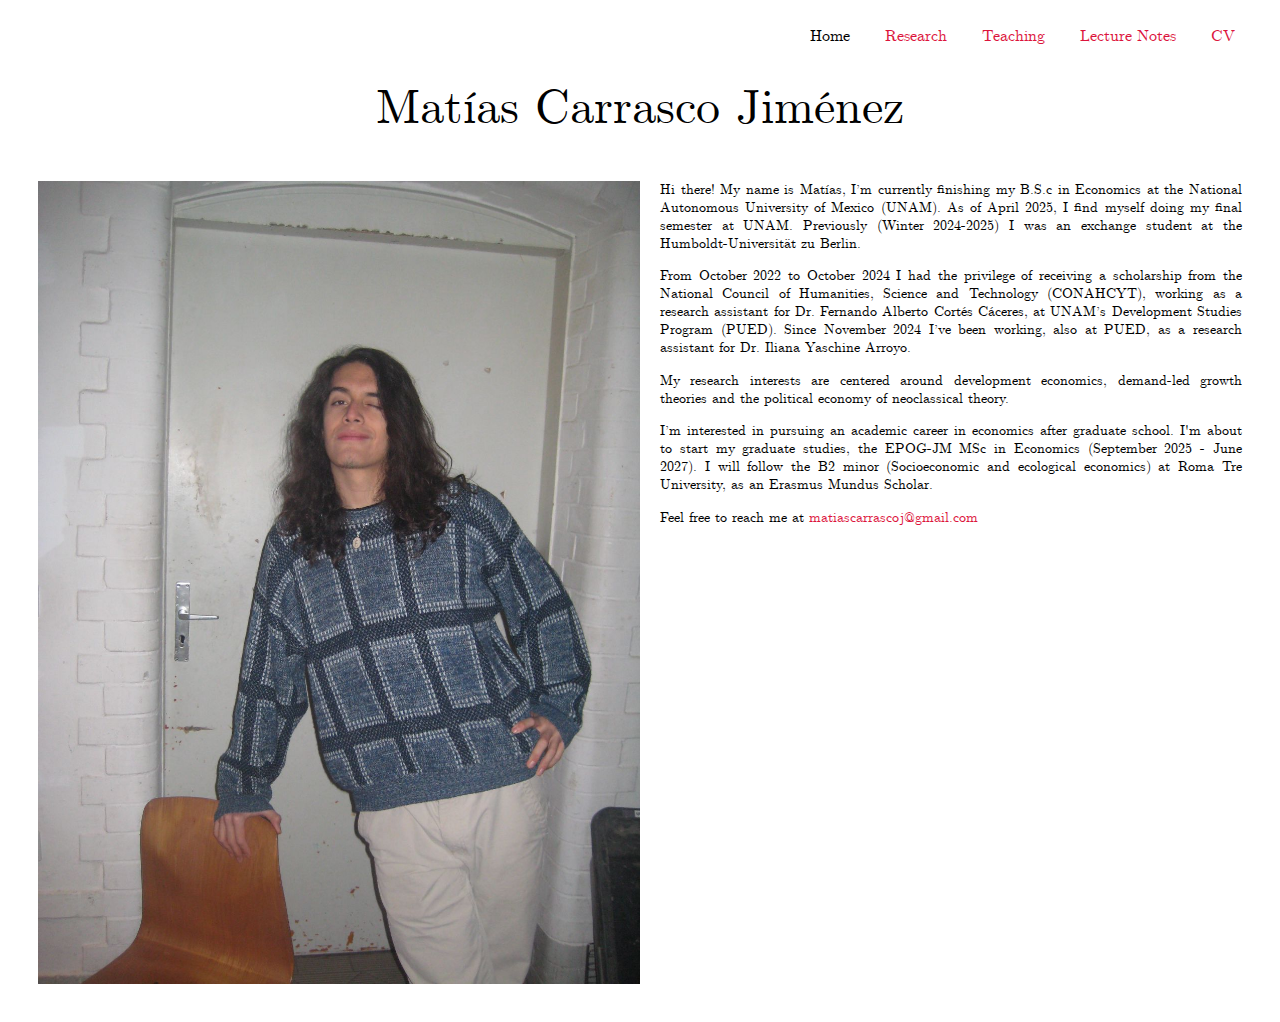
<file: index.html>
<html lang="en-us">

<head>
    <script defer="" src="https://cloud.umami.is/script.js" data-website-id="cf31dfd6-de16-4374-befb-bc57d5daa038"></script>
    <meta charset="utf-8">
    <meta name="viewport" content="width=device-width, initial-scale=1.0">
    <title>Matías Carrasco Jiménez</title>

    <link rel="stylesheet" type="text/css" href="estilo.css">

    <style>
        a {
            color: crimson;
            text-decoration: none;
            margin-right: 20px; 
        }

        a:visited {
            color: crimson;
        }

        a:hover {
            font-family: "cmunbx", "cmunrm";
            font-weight: bold;
        }

        .name {
            font-size: 3em; 
            font-weight: 200; 
            color: black; 
            text-align: center; 
            margin: 40px 0; 
        }

        .nav {
            font-size: 1em; 
            text-align: right; 
            position: absolute; 
            top: 10px; 
            right: 30px; 
        }

        .nav a {
            margin: 0 15px; 
        }

        .picture-container {
            float: left; 
            width: 50%; 
            margin-right: 20px;
        }

        .picture-container img {
            width: 100%; 
            height: auto; 
            display: block; 
        }

        .intro {
            font-size: 0.9em; 
            margin-top: 30px;
        }

        .intro p {
            text-align: justify;
        }

        .container {
            padding: 30px; /
            max-width: 1200px; 
            margin: 0 auto;
            overflow: hidden;
        }

        @media (max-width: 768px) {
            .nav {
                font-size: 0.9em; 
                text-align: right; 
                position: static; 
                margin-bottom: 20px; 
            }

            .nav a {
                display: inline-block;
                margin: 0 10px;
            }

            .picture-container {
                float: none; 
                width: 100%; 
                margin-bottom: 20px; 
                text-align: center;
            }

            .intro {
                text-align: center; 
                margin-top: 10px;
            }
        }
    </style>
</head>

<body>
    <div class="container">
        <p class="name">Matías Carrasco Jiménez</p>
       	<p class="nav">
    	<a href="/" style="color: black;">Home</a> 
    	<a href="/research">Research</a> 
    	<a href="/teaching">Teaching</a> 
    	<a href="/lecture-notes">Lecture Notes</a> 
   	    <a href="/cv.pdf">CV</a>
	</p>

        <div class="picture-container">
            <picture>
                <source srcset="mati.png 1280w, mati.png 640w" type="image/webp">
                <source srcset="mati.png 1280w, mati.png 640w">
                <img src="mati.png" alt="Matías Carrasco">
            </picture>
        </div>
        <div class="intro">
            <p>Hi there! My name is Matías, I’m currently finishing my B.S.c in Economics at the National Autonomous University of Mexico (UNAM). As of April 2025, I find myself doing my final semester at UNAM. Previously (Winter 2024-2025) I was an exchange student at the Humboldt-Universität zu Berlin. 
            </p>
            <p>From October 2022 to October 2024 I had the privilege of receiving a scholarship from the National Council of Humanities, Science and Technology (CONAHCYT), working as a research assistant for Dr. Fernando Alberto Cortés Cáceres, at UNAM’s Development Studies Program (PUED). Since November 2024 I’ve been working, also at PUED, as a research assistant for Dr. Iliana Yaschine Arroyo. 
            </p>
            <p>My research interests are centered around development economics, demand-led growth theories and the political economy of neoclassical theory.</p>
            <p> I’m interested in pursuing an academic career in economics after graduate school. I'm about to start my graduate studies, the EPOG-JM MSc in Economics (September 2025 - June 2027). I will follow the B2 minor (Socioeconomic and ecological economics) at Roma Tre University, as an Erasmus Mundus Scholar.
            </p>
	    <p>Feel free to reach me at <a href="mailto:matiascarrascoj@gmail.com">matiascarrascoj@gmail.com</a></p>
        </div>
    </div>
</body>

</html>
</file>
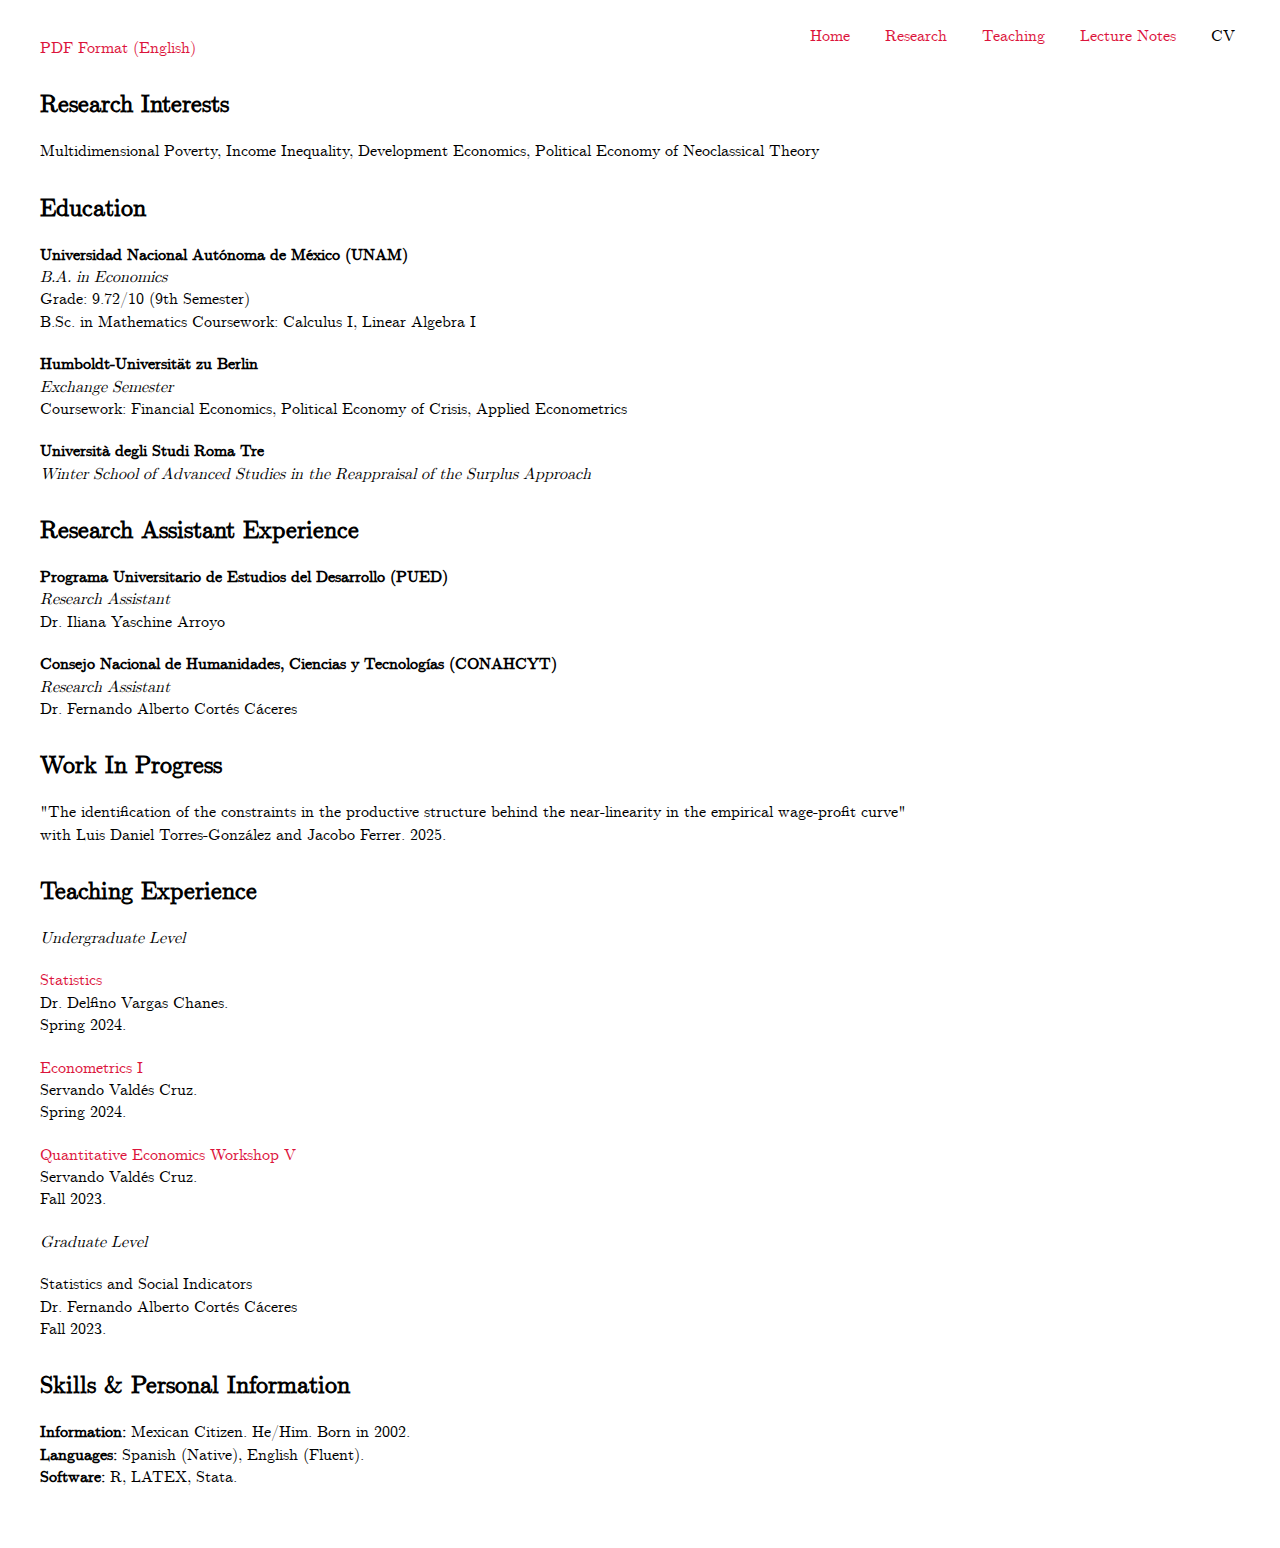
<file: cv.html>
<html lang="en-us">

<head>
    <script defer="" src="https://cloud.umami.is/script.js" data-website-id="cf31dfd6-de16-4374-befb-bc57d5daa038"></script>
    <meta charset="utf-8">
    <meta name="viewport" content="width=device-width, initial-scale=1.0">
    <title>Matías Carrasco Jiménez</title>

    <link rel="stylesheet" type="text/css" href="estilo.css">

    <style>
        a {
            color: crimson;
            text-decoration: none;
            margin-right: 20px; 
        }

        a:visited {
            color: crimson;
        }

        a:hover {
            font-family: "cmunbx", "cmunrm";
            font-weight: bold;
        }

.name {
    font-size: 3em;
    font-weight: 200;
    color: black;
    text-align: center;
    margin: 40px 0;
}

.nav {
    font-size: 1em;
    text-align: right;
    position: absolute;
    top: 10px;
    right: 30px;
}

.nav a {
    margin: 0 15px;
}

.picture-container {
    float: left;
    width: 50%;
    margin-right: 20px;
}

.picture-container img {
    width: 100%;
    height: auto;
    display: block;
}

.intro {
    font-size: 1em;
    margin-top: 30px;
}

.intro p {
    text-align: justify;
}

.paper {
    margin-bottom: 20px;  
    font-size: 1em;   
}

.paper-line {
    margin: 0;            
    padding: 0;           
    line-height: 1.4;     
}

.paper-title {
    font-weight: normal;
}

.container {
    padding: 30px;
    max-width: 1200px;
    margin: 0 auto;
    overflow: hidden;
}

@media (max-width: 768px) {
    .nav {
        font-size: 0.9em;
        text-align: right;
        position: static;
        margin-bottom: 20px;
    }

    .nav a {
        display: inline-block;
        margin: 0 10px;
    }

    .picture-container {
        float: none;
        width: 100%;
        margin-bottom: 20px;
        text-align: center;
    }

    .intro {
        text-align: center;
        margin-top: 10px;
    }
}
    </style>
</head>

<body>
    <div class="container">
        <p class="nav">
        <a href="/" >Home</a> 
        <a href="/research">Research</a> 
        <a href="/teaching">Teaching</a> 
        <a href="/lecture-notes">Lecture Notes</a> 
        <a href="/cv"style="color: black;">CV</a>
    </p>

 <div class="paper">
                <p class="paper-line">
                    <a href="/cv.pdf">
                        PDF Format (English)
                    </a>
                </p>
            </div>


<div class="intro">
            <h2>Research Interests</h2>
    </div>
    
            <div class="paper">
                <p class="paper-line">Multidimensional Poverty, Income Inequality, Development Economics, Political Economy of Neoclassical Theory</p>
            </div>

        <div class="intro">
            <h2>Education</h2>
    </div>
    
            <div class="paper">
                <p class="paper-line"><b>Universidad Nacional Autónoma de México (UNAM)</b></p>
                <p class="paper-line"><i>B.A. in Economics</i></p>
                <p class="paper-line">Grade: 9.72/10 (9th Semester)</p>
                <p class="paper-line">B.Sc. in Mathematics Coursework: Calculus I, Linear Algebra I</p>
            </div>

            <div class="paper">
                <p class="paper-line"><b>Humboldt-Universität zu Berlin</b></p>
                <p class="paper-line"><i>Exchange Semester</i></p>
                <p class="paper-line">Coursework: Financial Economics, Political Economy of Crisis, Applied Econometrics</p>
            </div>

                       <div class="paper">
                <p class="paper-line"><b>Università degli Studi Roma Tre</b></p>
                <p class="paper-line"><i>Winter School of Advanced Studies in the Reappraisal of the Surplus Approach </i></p>
            </div>


         <div class="intro">
            <h2>Research Assistant Experience</h2>
    </div>
    
            <div class="paper">
                <p class="paper-line"><b>Programa Universitario de Estudios del Desarrollo (PUED)</b></p>
                <p class="paper-line"><i>Research Assistant</i></p>
                <p class="paper-line">Dr. Iliana Yaschine Arroyo</p>
            </div>


                 <div class="paper">
                <p class="paper-line"><b>Consejo Nacional de Humanidades, Ciencias y Tecnologías  (CONAHCYT)</b></p>
                <p class="paper-line"><i>Research Assistant</i></p>
                <p class="paper-line">Dr. Fernando Alberto Cortés Cáceres</p>
            </div>


            <div class="intro">
            <h2>Work In Progress</h2>
    </div>


    <div class="paper">
                <p class="paper-line">
                    "The identification of the constraints in the productive structure behind the near-linearity in the empirical wage-profit curve"
                </p>
                <p class="paper-line">with Luis Daniel Torres-González and Jacobo Ferrer. 2025.
</p>
            </div>


             <div class="intro">
            <h2>Teaching Experience</h2>
    </div>


    <div class="paper">
                <p class="paper-line"><i>Undergraduate Level</i></p>
            </div>

            <div class="paper">
                <p class="paper-line">
                    <a href="403" class="paper-title">
                        Statistics
                    </a>
                </p>
                <p class="paper-line">Dr. Delfino Vargas Chanes.</p>
                <p class="paper-line">Spring 2024.</p>
            </div>

                 <div class="paper">
                <p class="paper-line">
                    <a href="716" class="paper-title">
                        Econometrics I
                    </a>
                </p>
                <p class="paper-line">Servando Valdés Cruz.</p>
                <p class="paper-line">Spring 2024.</p>
            </div>

                 <div class="paper">
                <p class="paper-line">
                    <a href="508" class="paper-title">
                        Quantitative Economics Workshop V
                    </a>
                </p>
                <p class="paper-line">Servando Valdés Cruz.</p>
                <p class="paper-line">Fall 2023.</p>
            </div>

           <div class="paper">
                <p class="paper-line"><i>Graduate Level</i></p>
            </div>

                             <div class="paper">
                <p class="paper-line">
                    Statistics and Social Indicators 
                </p>
                <p class="paper-line">Dr. Fernando Alberto Cortés Cáceres</p>
                <p class="paper-line">Fall 2023.</p>
            </div>


            <div class="intro">
            <h2>Skills & Personal Information</h2>
    </div>

            <div class="paper">
                <p class="paper-line"><b>Information:</b> Mexican Citizen. He/Him. Born in 2002.</p>
                <p class="paper-line"><b>Languages:</b> Spanish (Native), English (Fluent).</p>
                <p class="paper-line"><b>Software:</b> R, LATEX, Stata.</p>
            </div>
</body>

</html>
</file>
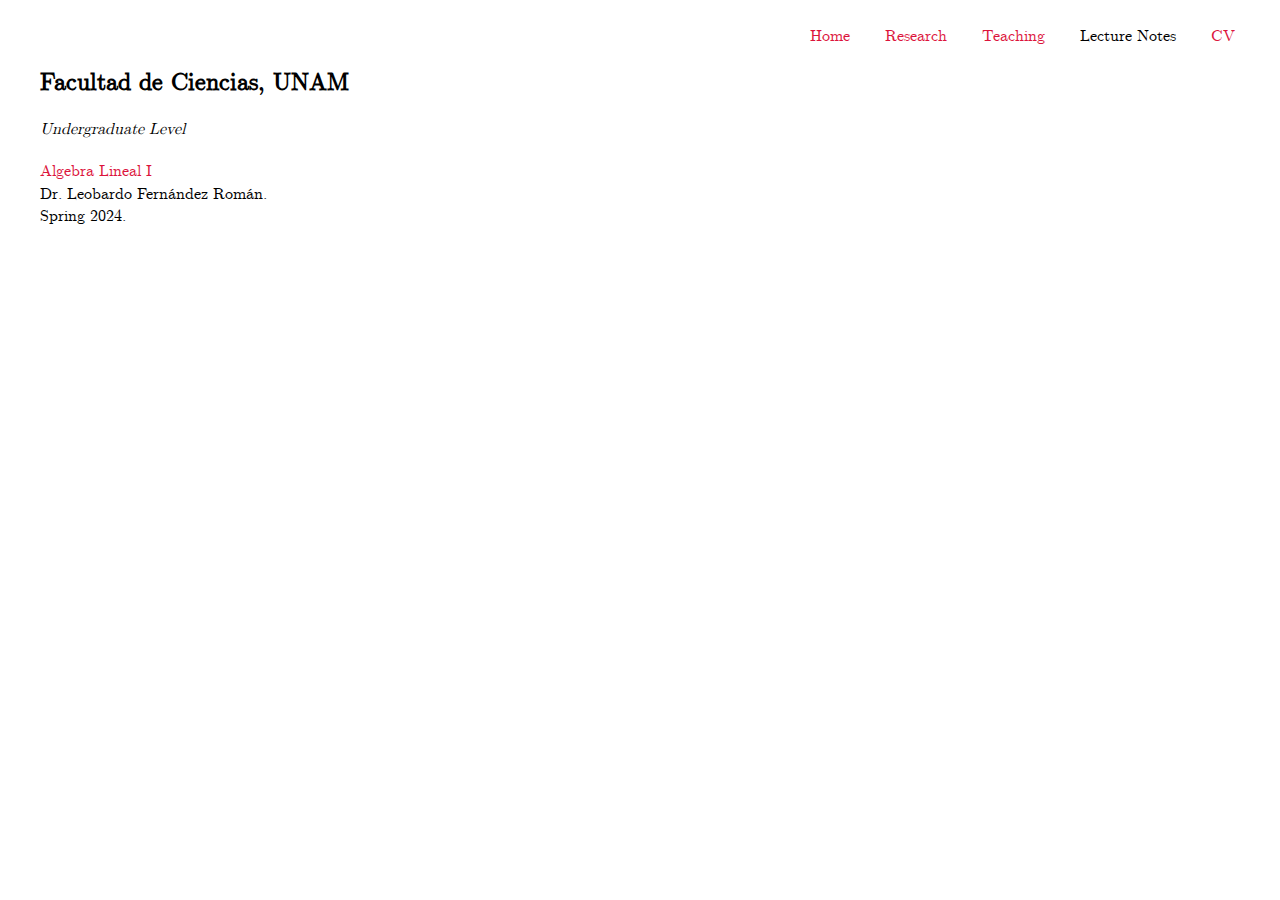
<file: lecture-notes.html>
<html lang="en-us">

<head>
    <script defer="" src="https://cloud.umami.is/script.js" data-website-id="cf31dfd6-de16-4374-befb-bc57d5daa038"></script>
    <meta charset="utf-8">
    <meta name="viewport" content="width=device-width, initial-scale=1.0">
    <title>Matías Carrasco Jiménez</title>

    <link rel="stylesheet" type="text/css" href="estilo.css">

    <style>
        a {
            color: crimson;
            text-decoration: none;
            margin-right: 20px; 
        }

        a:visited {
            color: crimson;
        }

        a:hover {
            font-family: "cmunbx", "cmunrm";
            font-weight: bold;
        }

.name {
    font-size: 3em;
    font-weight: 200;
    color: black;
    text-align: center;
    margin: 40px 0;
}

.nav {
    font-size: 1em;
    text-align: right;
    position: absolute;
    top: 10px;
    right: 30px;
}

.nav a {
    margin: 0 15px;
}

.picture-container {
    float: left;
    width: 50%;
    margin-right: 20px;
}

.picture-container img {
    width: 100%;
    height: auto;
    display: block;
}

.intro {
    font-size: 1em;
    margin-top: 30px;
}

.intro p {
    text-align: justify;
}

.paper {
    margin-bottom: 20px;  /* Space between papers */
    font-size: 1em;    /* Smaller font size */
}

.paper-line {
    margin: 0;            
    padding: 0;           
    line-height: 1.4;     
}

.paper-title {
    font-weight: normal;
}

.container {
    padding: 30px;
    max-width: 1200px;
    margin: 0 auto;
    overflow: hidden;
}

@media (max-width: 768px) {
    .nav {
        font-size: 0.9em;
        text-align: right;
        position: static;
        margin-bottom: 20px;
    }

    .nav a {
        display: inline-block;
        margin: 0 10px;
    }

    .picture-container {
        float: none;
        width: 100%;
        margin-bottom: 20px;
        text-align: center;
    }

    .intro {
        text-align: center;
        margin-top: 10px;
    }
}
    </style>
</head>

<body>
    <div class="container">
        <p class="nav">
        <a href="/" >Home</a> 
        <a href="/research">Research</a> 
        <a href="/teaching">Teaching</a> 
        <a href="/lecture-notes"style="color: black;">Lecture Notes</a> 
        <a href="/cv.pdf">CV</a>
    </p>


     <div class="intro">
            <h2>Facultad de Ciencias, UNAM</h2>
    </div>
    
            <div class="paper">
                <p class="paper-line"><i>Undergraduate Level</i></p>
            </div>

            <div class="paper">
                <p class="paper-line">
                    <a href="notes/algebralineal.pdf" class="paper-title">
                        Algebra Lineal I
                    </a>
                </p>
                <p class="paper-line">Dr. Leobardo Fernández Román.</p>
                <p class="paper-line">Spring 2024.</p>
            </div>
</file>
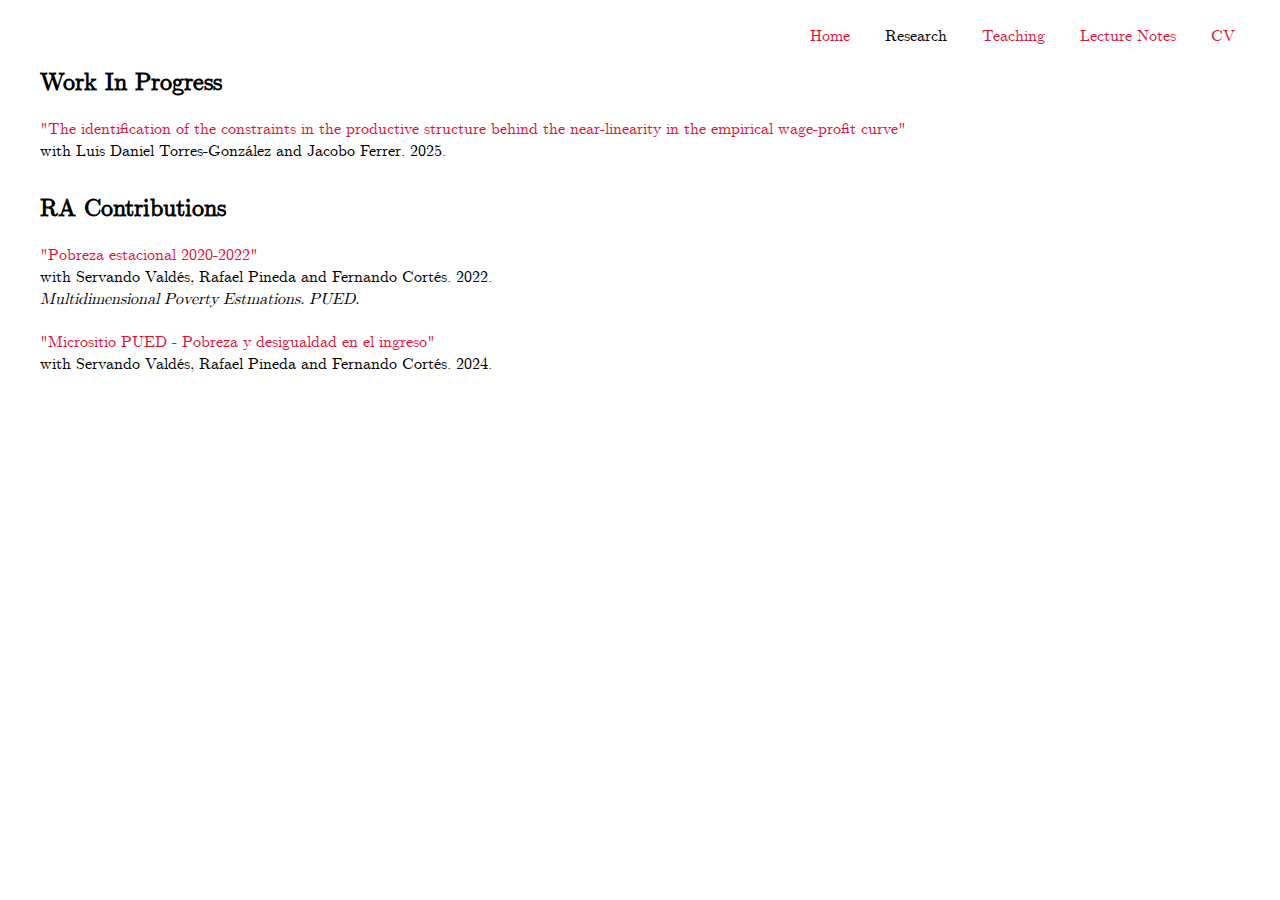
<file: research.html>
<html lang="en-us">

<head>
    <script defer="" src="https://cloud.umami.is/script.js" data-website-id="cf31dfd6-de16-4374-befb-bc57d5daa038"></script>
    <meta charset="utf-8">
    <meta name="viewport" content="width=device-width, initial-scale=1.0">
    <title>Matías Carrasco Jiménez</title>

    <link rel="stylesheet" type="text/css" href="estilo.css">

    <style>
        a {
            color: crimson;
            text-decoration: none;
            margin-right: 20px; 
        }

        a:visited {
            color: crimson;
        }

        a:hover {
            font-family: "cmunbx", "cmunrm";
            font-weight: bold;
        }

.name {
    font-size: 3em;
    font-weight: 200;
    color: black;
    text-align: center;
    margin: 40px 0;
}

.nav {
    font-size: 1em;
    text-align: right;
    position: absolute;
    top: 10px;
    right: 30px;
}

.nav a {
    margin: 0 15px;
}

.picture-container {
    float: left;
    width: 50%;
    margin-right: 20px;
}

.picture-container img {
    width: 100%;
    height: auto;
    display: block;
}

.intro {
    font-size: 1em;
    margin-top: 30px;
}

.intro p {
    text-align: justify;
}

.paper {
    margin-bottom: 20px;  
    font-size: 1em;    
}

.paper-line {
    margin: 0;            
    padding: 0;           
    line-height: 1.4;     
}

.paper-title {
    font-weight: normal;
}

.container {
    padding: 30px;
    max-width: 1200px;
    margin: 0 auto;
    overflow: hidden;
}

@media (max-width: 768px) {
    .nav {
        font-size: 0.9em;
        text-align: right;
        position: static;
        margin-bottom: 20px;
    }

    .nav a {
        display: inline-block;
        margin: 0 10px;
    }

    .picture-container {
        float: none;
        width: 100%;
        margin-bottom: 20px;
        text-align: center;
    }

    .intro {
        text-align: center;
        margin-top: 10px;
    }
}
    </style>
</head>

<body>
    <div class="container">
        <p class="nav">
        <a href="/" >Home</a> 
        <a href="/research"style="color: black;">Research</a> 
        <a href="/teaching">Teaching</a> 
        <a href="/lecture-notes">Lecture Notes</a> 
        <a href="/cv.pdf">CV</a>
    </p>

            <div class="intro">
            <h2>Work In Progress</h2>
    </div>
    
            <div class="paper">
                <p class="paper-line">
                <a href="/research/wageprofitposter.pdf" class="paper-title">
                    "The identification of the constraints in the productive structure behind the near-linearity in the empirical wage-profit curve"</a>
                </p>
                <p class="paper-line">with Luis Daniel Torres-González and Jacobo Ferrer. 2025.
</p>
            </div>


            <div class="intro">
            <h2>RA Contributions</h2>
    </div>

            <div class="paper">
                <p class="paper-line">
                    <a href="/research/nota.pdf" class="paper-title">
                        "Pobreza estacional 2020-2022"
                    </a>
                </p>
                <p class="paper-line">with Servando Valdés, Rafael Pineda and Fernando Cortés. 2022.</p>
                <p class="paper-line">
                    <i>Multidimensional Poverty Estmations. PUED.</i>
                </p>
            </div>

            <div class="paper">
                <p class="paper-line">
                    <a href="https://zlo5rw-jos0rafael-pineda0albarr0n.shinyapps.io/PUED_APP/" class="paper-title">
                        "Micrositio PUED - Pobreza y desigualdad en el ingreso"
                    </a>
                </p>
                <p class="paper-line">with Servando Valdés, Rafael Pineda and Fernando Cortés. 2024.</p>
            </div>
        
</body>

</html>
</file>
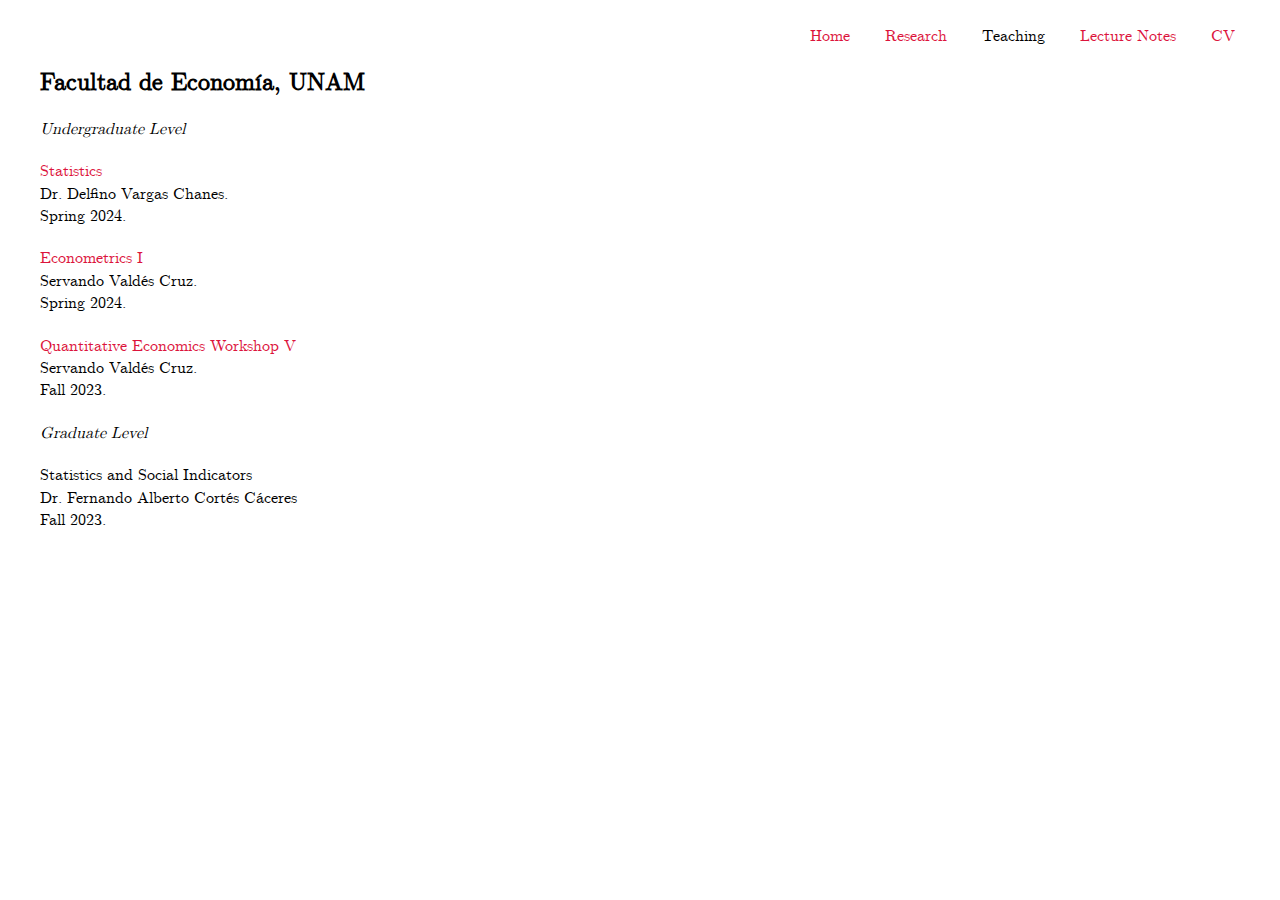
<file: teaching.html>
<html lang="en-us">

<head>
    <script defer="" src="https://cloud.umami.is/script.js" data-website-id="cf31dfd6-de16-4374-befb-bc57d5daa038"></script>
    <meta charset="utf-8">
    <meta name="viewport" content="width=device-width, initial-scale=1.0">
    <title>Matías Carrasco Jiménez</title>

    <link rel="stylesheet" type="text/css" href="estilo.css">

    <style>
        a {
            color: crimson;
            text-decoration: none;
            margin-right: 20px; 
        }

        a:visited {
            color: crimson;
        }

        a:hover {
            font-family: "cmunbx", "cmunrm";
            font-weight: bold;
        }

.name {
    font-size: 3em;
    font-weight: 200;
    color: black;
    text-align: center;
    margin: 40px 0;
}

.nav {
    font-size: 1em;
    text-align: right;
    position: absolute;
    top: 10px;
    right: 30px;
}

.nav a {
    margin: 0 15px;
}

.picture-container {
    float: left;
    width: 50%;
    margin-right: 20px;
}

.picture-container img {
    width: 100%;
    height: auto;
    display: block;
}

.intro {
    font-size: 1em;
    margin-top: 30px;
}

.intro p {
    text-align: justify;
}

.paper {
    margin-bottom: 20px;  
    font-size: 1em;   
}

.paper-line {
    margin: 0;            
    padding: 0;           
    line-height: 1.4;     
}

.paper-title {
    font-weight: normal;
}

.container {
    padding: 30px;
    max-width: 1200px;
    margin: 0 auto;
    overflow: hidden;
}

@media (max-width: 768px) {
    .nav {
        font-size: 0.9em;
        text-align: right;
        position: static;
        margin-bottom: 20px;
    }

    .nav a {
        display: inline-block;
        margin: 0 10px;
    }

    .picture-container {
        float: none;
        width: 100%;
        margin-bottom: 20px;
        text-align: center;
    }

    .intro {
        text-align: center;
        margin-top: 10px;
    }
}
    </style>
</head>

<body>
    <div class="container">
        <p class="nav">
        <a href="/" >Home</a> 
        <a href="/research">Research</a> 
        <a href="/teaching"style="color: black;">Teaching</a> 
        <a href="/lecture-notes">Lecture Notes</a> 
        <a href="/cv.pdf">CV</a>
    </p>

    <div class="intro">
            <h2>Facultad de Economía, UNAM</h2>
    </div>
    
            <div class="paper">
                <p class="paper-line"><i>Undergraduate Level</i></p>
            </div>

            <div class="paper">
                <p class="paper-line">
                    <a href="403" class="paper-title">
                        Statistics
                    </a>
                </p>
                <p class="paper-line">Dr. Delfino Vargas Chanes.</p>
                <p class="paper-line">Spring 2024.</p>
            </div>

                 <div class="paper">
                <p class="paper-line">
                    <a href="716" class="paper-title">
                        Econometrics I
                    </a>
                </p>
                <p class="paper-line">Servando Valdés Cruz.</p>
                <p class="paper-line">Spring 2024.</p>
            </div>

                 <div class="paper">
                <p class="paper-line">
                    <a href="508" class="paper-title">
                        Quantitative Economics Workshop V
                    </a>
                </p>
                <p class="paper-line">Servando Valdés Cruz.</p>
                <p class="paper-line">Fall 2023.</p>
            </div>

           <div class="paper">
                <p class="paper-line"><i>Graduate Level</i></p>
            </div>

                             <div class="paper">
                <p class="paper-line">
                    Statistics and Social Indicators 
                </p>
                <p class="paper-line">Dr. Fernando Alberto Cortés Cáceres</p>
                <p class="paper-line">Fall 2023.</p>
            </div>
        
</body>

</html>
</file>
<file: estilo.css>
@font-face {
    font-family: 'CMU Serif';
    src: url('cmunrm.ttf') format('truetype');
    font-weight: normal;
    font-style: normal;
}

body {
    font-family: 'CMU Serif', serif;
}

{
    margin: 0;
    padding: 0;
    box-sizing: border-box;
}
</file>
